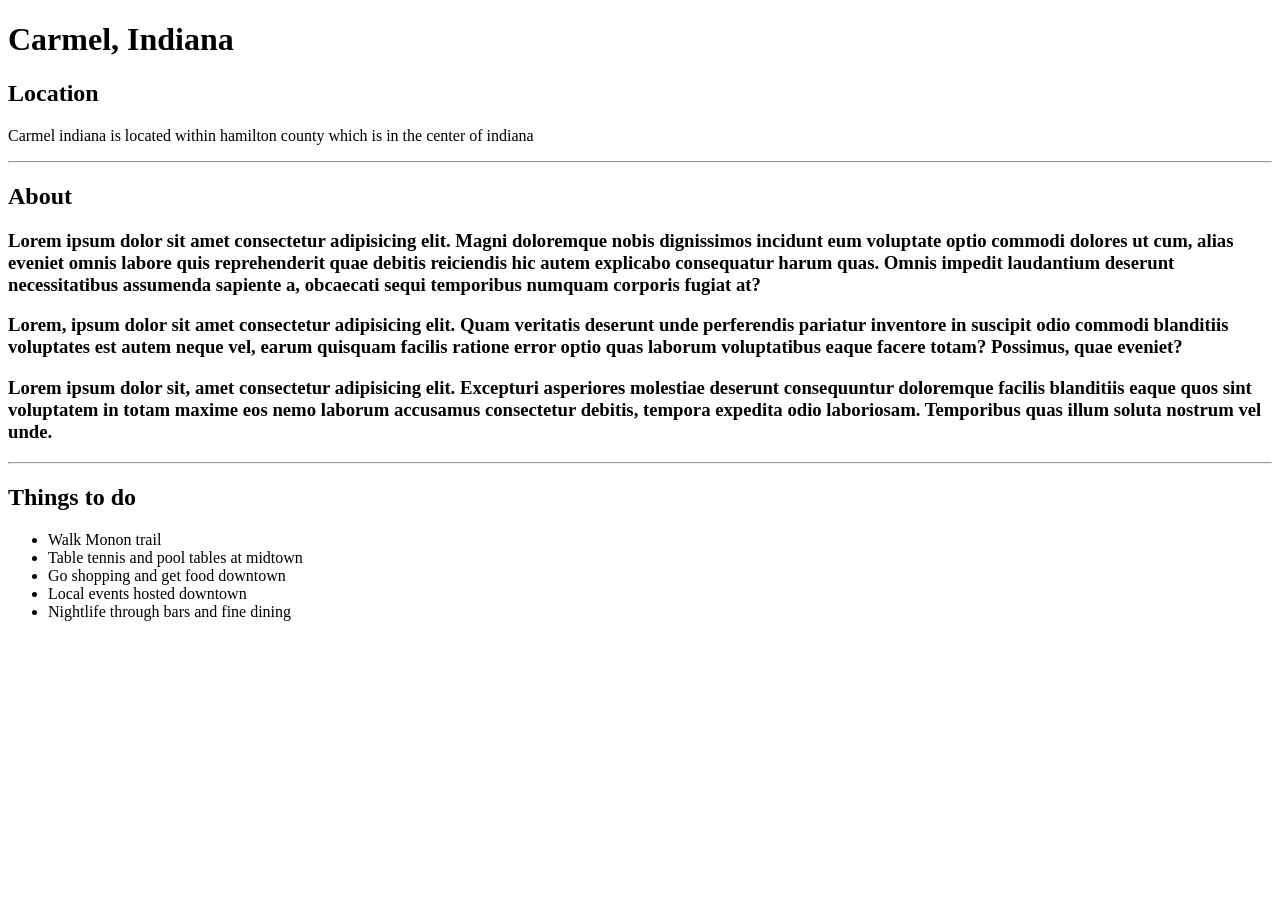
<file: index.html>
<!DOCTYPE html>
<html lang="en">
<head>
    <meta charset="UTF-8">
    <meta name="viewport" content="width=device-width, initial-scale=1.0">
    <title>Home</title>
</head>
<body>
    <h1>Carmel, Indiana</h1>
    <section>
        <h2>Location</h2>
        <p>Carmel indiana is located within hamilton county which is in the center of indiana</p>
    </section>
    <hr>
    <section>
        <h2>About</h2>
        <section><h3>Lorem ipsum dolor sit amet consectetur adipisicing elit. Magni doloremque nobis dignissimos incidunt eum voluptate optio commodi dolores ut cum, alias eveniet omnis labore quis reprehenderit quae debitis reiciendis hic autem explicabo consequatur harum quas. Omnis impedit laudantium deserunt necessitatibus assumenda sapiente a, obcaecati sequi temporibus numquam corporis fugiat at?</h3></section>
        <section><h3>Lorem, ipsum dolor sit amet consectetur adipisicing elit. Quam veritatis deserunt unde perferendis pariatur inventore in suscipit odio commodi blanditiis voluptates est autem neque vel, earum quisquam facilis ratione error optio quas laborum voluptatibus eaque facere totam? Possimus, quae eveniet?</h3></section>
        <section><h3>Lorem ipsum dolor sit, amet consectetur adipisicing elit. Excepturi asperiores molestiae deserunt consequuntur doloremque facilis blanditiis eaque quos sint voluptatem in totam maxime eos nemo laborum accusamus consectetur debitis, tempora expedita odio laboriosam. Temporibus quas illum soluta nostrum vel unde.</h3></section>
    </section>
    <hr>
    <section>

        <h2>Things to do</h2>
        <ul> 
            <li>Walk Monon trail</li>
            <li>Table tennis and pool tables at midtown</li>
            <li>Go shopping and get food downtown</li>
            <li>Local events hosted downtown</li>
            <li>Nightlife through bars and fine dining</li>
        </ul>
    </section>
</body>
</html>
</file>
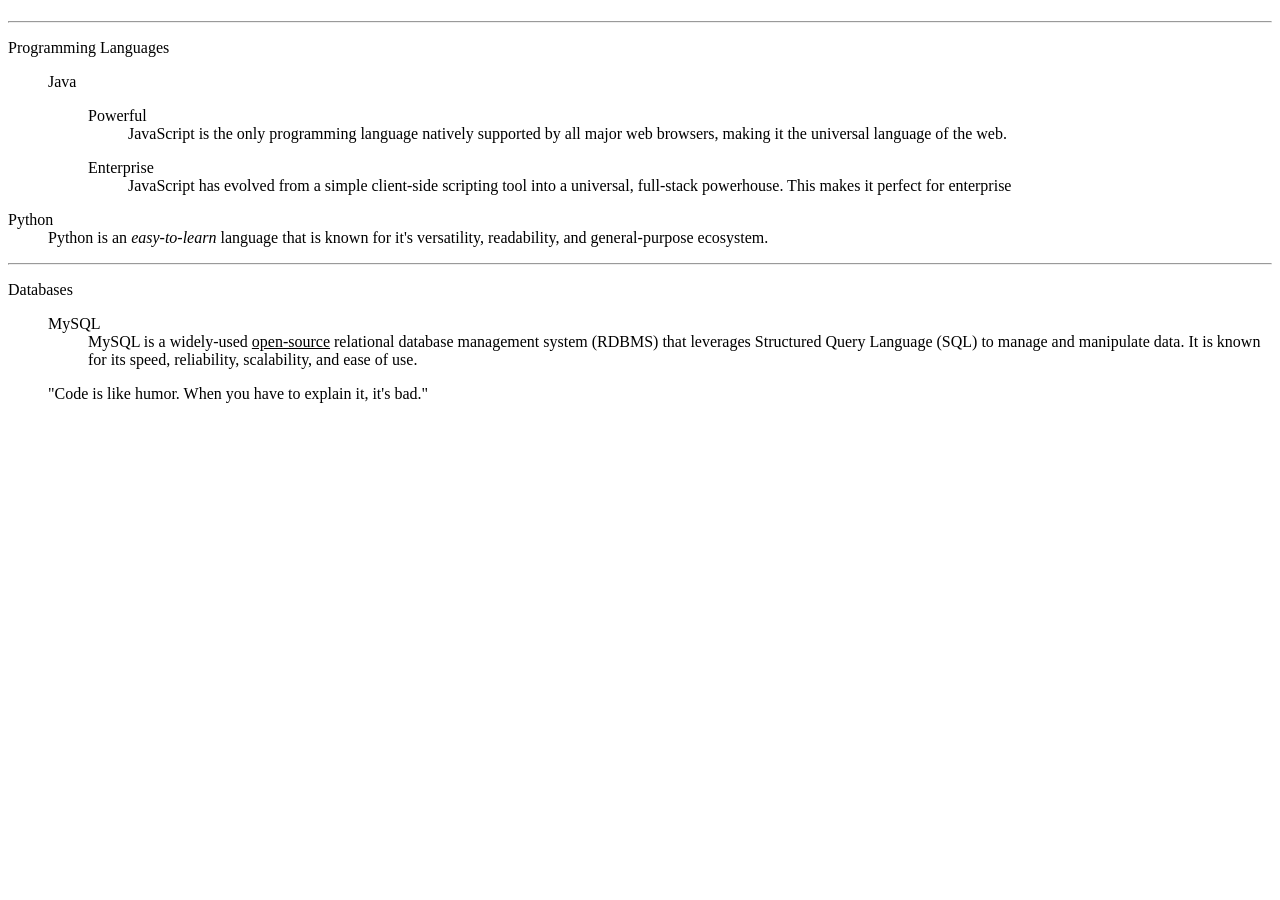
<file: lab 3/index.html>
<!DOCTYPE html>
<html lang="en">
<head>
    <meta charset="UTF-8">
    <meta name="viewport" content="width=device-width, initial-scale=1.0">
    <title>Home</title>
</head>
<body>
    <header>
        <h1></h1>
    </header>
    <hr>
    <dl>Programming Languages
        <dd>
            <dl>Java
                <dd>
                    <dl>Powerful
                        <dd>JavaScript is the only programming language natively supported by all major web browsers, making it the universal language of the web. </dd>
                    </dl>
                    <dl>Enterprise 
                         <dd>JavaScript has evolved from a simple client-side scripting tool into a universal, full-stack powerhouse. This makes it perfect for enterprise</dd>
                    </dl>
                </dd>
            </dl>
        </dd>
    </dl>
<dl>Python
    <dd>Python is an <i>easy-to-learn</i> language that is known for it's versatility, readability, and general-purpose ecosystem.</dd>
</dl>
<hr>
<dl>Databases
    <dd>
        <dl>MySQL
            <dd>MySQL is a widely-used <u>open-source</u> relational database management system (RDBMS) that leverages Structured Query Language (SQL) to manage and manipulate data. It is known for its speed, reliability, scalability, and ease of use.</dd>
        </dl>
    </dd>
</dl>

    <blockquote>"Code is like humor. When you have to explain it, it's bad."</blockquote>
</body>
</html>
</file>
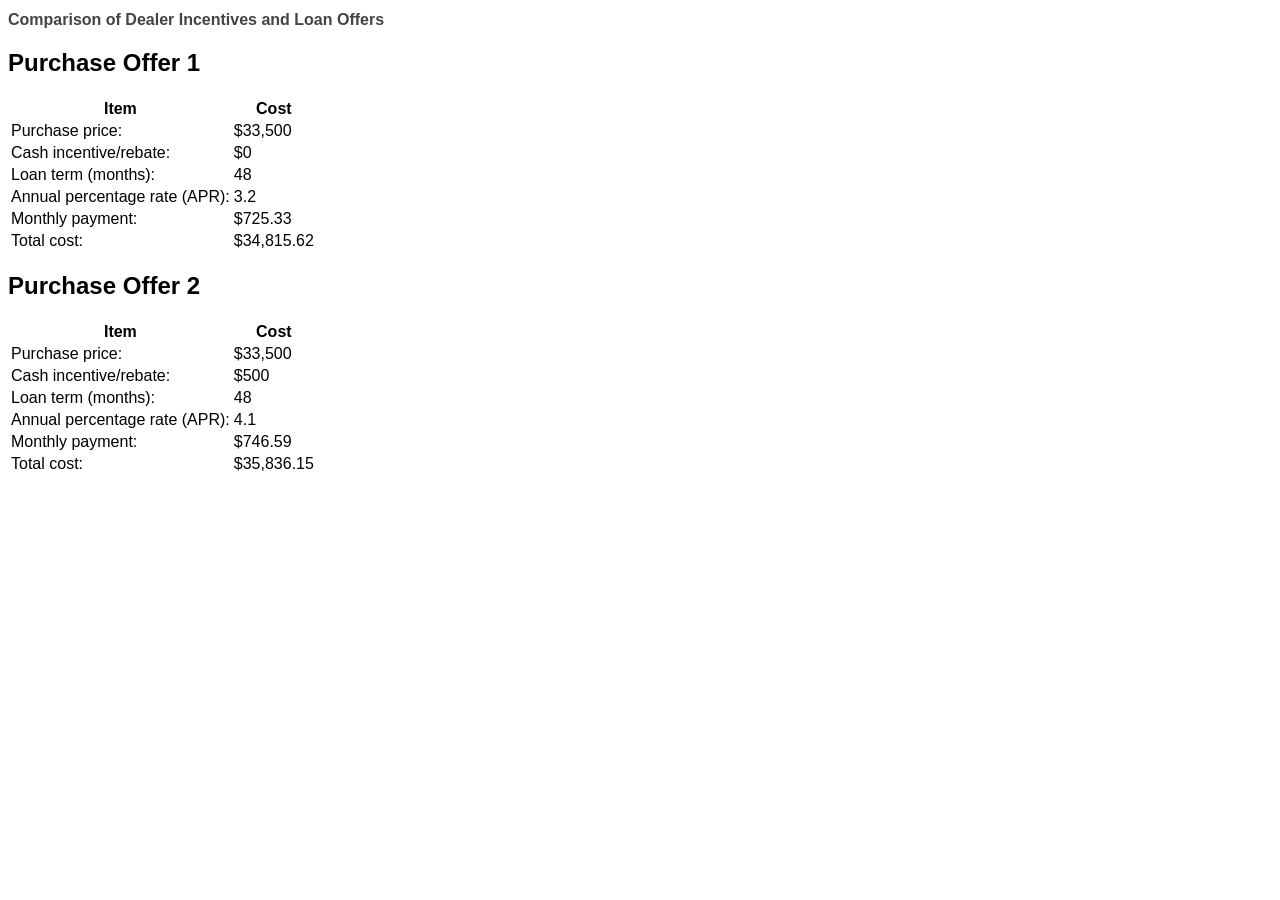
<file: lab 6/index.html>
<!DOCTYPE html> 

<html lang="en"> 

<head> 

   <meta charset="UTF-8"> 

   <title>Auto Purchase Offer and Loan Comparison</title> 

   <link href="style.css" rel="stylesheet"> 

</head> 

<body> 

   <main class="container"> 

      <h1>Comparison of Dealer Incentives and Loan Offers</h1> 

      <section class="offer"> 

         <h2 class="offer-title">Purchase Offer 1</h2> 

         <div class="offer-contents"> 

            <table> 

               <tr> 

                  <th>Item</th> 

                  <th>Cost</th> 

               </tr> 

               <tr> 

                  <td>Purchase price:</td> 

                  <td>$33,500</td> 

               </tr> 

               <tr> 

                  <td>Cash incentive/rebate:</td> 

                  <td>$0</td> 

               </tr> 

               <tr> 

                  <td>Loan term (months):</td> 

                  <td>48</td> 

               </tr> 

               <tr> 

                  <td>Annual percentage rate (APR):</td> 

                  <td>3.2</td> 

               </tr> 

               <tr> 

                  <td>Monthly payment:</td> 

                  <td>$725.33</td> 

               </tr> 

               <tr> 

                  <td>Total cost:</td> 

                  <td class="final-value">$34,815.62</td> 

               </tr> 

            </table> 

         </div> 

      </section> 

      <section class="offer"> 

         <h2 class="offer-title">Purchase Offer 2</h2> 

         <div class="offer-contents"> 

            <table> 

               <tr> 

                  <th>Item</th> 

                  <th>Cost</th> 

               </tr> 

               <tr> 

                  <td>Purchase price:</td> 

                  <td>$33,500</td> 

               </tr> 

               <tr> 

                  <td>Cash incentive/rebate:</td> 

                  <td>$500</td> 

               </tr> 

               <tr> 

                  <td>Loan term (months):</td> 

                  <td>48</td> 

               </tr> 

               <tr> 

                  <td>Annual percentage rate (APR):</td> 

                  <td>4.1</td> 

               </tr> 

               <tr> 

                  <td>Monthly payment:</td> 

                  <td>$746.59</td> 

               </tr> 

               <tr> 

                  <td>Total cost:</td> 

                  <td class="final-value">$35,836.15</td> 

               </tr> 

            </table> 

         </div> 

      </section> 

   </main> 

</body> 

</html>
</file>
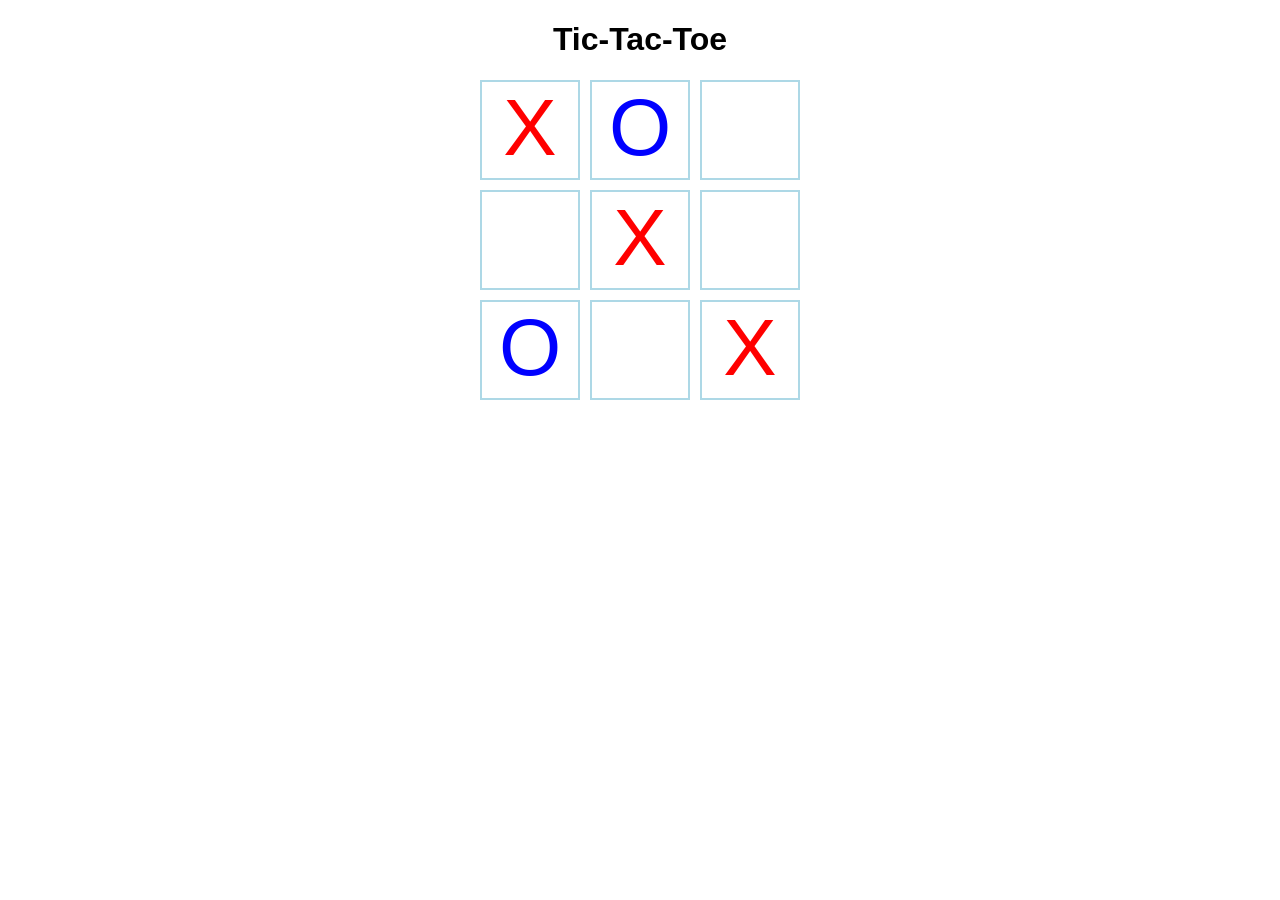
<file: lab 8/index.html>
<!DOCTYPE HTML>
<html>
   <head>
      <title>Tic-Tac-Toe</title>
      <link rel="stylesheet" href="styles.css">
   </head>
   <body>
      <h1>Tic-Tac-Toe</h1>
       
      <div id="board">
         <div class="x">X</div>
         <div class="o">O</div>
         <div></div>
         <div></div>
         <div class="x">X</div>
         <div></div>
         <div class="o">O</div>
         <div></div>
         <div class="x">X</div>
      </div>
   </body>
</html>
</file>
<file: lab 6/style.css>
*{
    font-family: Roboto, Helvetica, sans-serif;
}

h1{
    font-size: 16px;
    color: #444;
}
</file>
<file: lab 8/styles.css>
#board{
    display: grid;
    justify-content: center;
    grid-template-columns: 100px 100px 100px;
    grid-template-rows: 100px 100px 100px;
    grid-gap: 10px;
    border: 0px;
}

div{
    border: 2px solid;
    border-color: lightblue;
}

.x, .o{
    font-size: 80px;
    font-family: Arial, Helvetica, sans-serif;
}
.x{
    color: red;
    text-align: center;
}
.o{
    color: blue;
    text-align: center;
}
h1{
    text-align: center;
    font-family: Arial, Helvetica, sans-serif;
}
</file>
